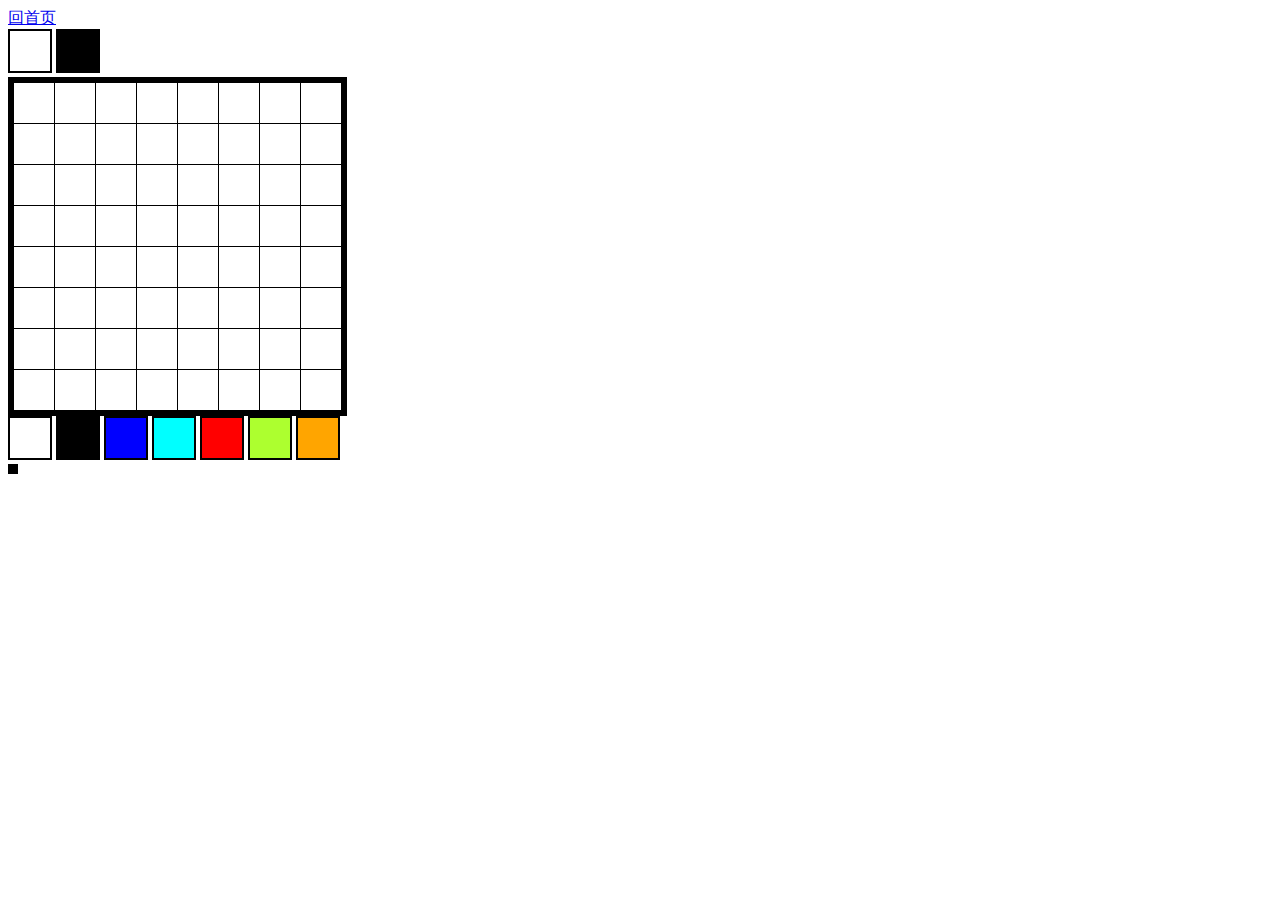
<file: Source/magazine/pix/index.html>
<!DOCTYPE html>
<html>
<head>
    <link rel="stylesheet" href="style.css">
    <script src="script.js"></script>
</head>
<body>
<a href="../index.html">回首页</a>
 <div id="palette">
     <div class="pen" style="background-color:white;"></div>
     <div class="pen" style="background-color:black;"></div> 
 </div>  
<div id="art">
    <div class="row">
        <div class="pixel" onclick="setPixelColour(this)"></div>
        <div class="pixel" onclick="setPixelColour(this)"></div>
        <div class="pixel" onclick="setPixelColour(this)"></div>
        <div class="pixel" onclick="setPixelColour(this)"></div>
        <div class="pixel" onclick="setPixelColour(this)"></div>
        <div class="pixel" onclick="setPixelColour(this)"></div>
        <div class="pixel" onclick="setPixelColour(this)"></div>
        <div class="pixel" onclick="setPixelColour(this)"></div>
    </div>
    <div class="row">
        <div class="pixel" onclick="setPixelColour(this)"></div>
        <div class="pixel" onclick="setPixelColour(this)"></div>
        <div class="pixel" onclick="setPixelColour(this)"></div>
        <div class="pixel" onclick="setPixelColour(this)"></div>
        <div class="pixel" onclick="setPixelColour(this)"></div>
        <div class="pixel" onclick="setPixelColour(this)"></div>
        <div class="pixel" onclick="setPixelColour(this)"></div>
        <div class="pixel" onclick="setPixelColour(this)"></div>
    </div>
    <div class="row">
        <div class="pixel" onclick="setPixelColour(this)"></div>
        <div class="pixel" onclick="setPixelColour(this)"></div>
        <div class="pixel" onclick="setPixelColour(this)"></div>
        <div class="pixel" onclick="setPixelColour(this)"></div>
        <div class="pixel" onclick="setPixelColour(this)"></div>
        <div class="pixel" onclick="setPixelColour(this)"></div>
        <div class="pixel" onclick="setPixelColour(this)"></div>
        <div class="pixel" onclick="setPixelColour(this)"></div>
    </div> 
    <div class="row">
        <div class="pixel" onclick="setPixelColour(this)"></div>
        <div class="pixel" onclick="setPixelColour(this)"></div>
        <div class="pixel" onclick="setPixelColour(this)"></div>
        <div class="pixel" onclick="setPixelColour(this)"></div>
        <div class="pixel" onclick="setPixelColour(this)"></div>
        <div class="pixel" onclick="setPixelColour(this)"></div>
        <div class="pixel" onclick="setPixelColour(this)"></div>
        <div class="pixel" onclick="setPixelColour(this)"></div>
    </div> 
    <div class="row">
        <div class="pixel" onclick="setPixelColour(this)"></div>
        <div class="pixel" onclick="setPixelColour(this)"></div>
        <div class="pixel" onclick="setPixelColour(this)"></div>
        <div class="pixel" onclick="setPixelColour(this)"></div>
        <div class="pixel" onclick="setPixelColour(this)"></div>
        <div class="pixel" onclick="setPixelColour(this)"></div>
        <div class="pixel" onclick="setPixelColour(this)"></div>
        <div class="pixel" onclick="setPixelColour(this)"></div>
    </div> 
    <div class="row">
        <div class="pixel" onclick="setPixelColour(this)"></div>
        <div class="pixel" onclick="setPixelColour(this)"></div>
        <div class="pixel" onclick="setPixelColour(this)"></div>
        <div class="pixel" onclick="setPixelColour(this)"></div>
        <div class="pixel" onclick="setPixelColour(this)"></div>
        <div class="pixel" onclick="setPixelColour(this)"></div>
        <div class="pixel" onclick="setPixelColour(this)"></div>
        <div class="pixel" onclick="setPixelColour(this)"></div>
    </div> 
    <div class="row">
        <div class="pixel" onclick="setPixelColour(this)"></div>
        <div class="pixel" onclick="setPixelColour(this)"></div>
        <div class="pixel" onclick="setPixelColour(this)"></div>
        <div class="pixel" onclick="setPixelColour(this)"></div>
        <div class="pixel" onclick="setPixelColour(this)"></div>
        <div class="pixel" onclick="setPixelColour(this)"></div>
        <div class="pixel" onclick="setPixelColour(this)"></div>
        <div class="pixel" onclick="setPixelColour(this)"></div>
    </div> 
    <div class="row">
        <div class="pixel" onclick="setPixelColour(this)"></div>
        <div class="pixel" onclick="setPixelColour(this)"></div>
        <div class="pixel" onclick="setPixelColour(this)"></div>
        <div class="pixel" onclick="setPixelColour(this)"></div>
        <div class="pixel" onclick="setPixelColour(this)"></div>
        <div class="pixel" onclick="setPixelColour(this)"></div>
        <div class="pixel" onclick="setPixelColour(this)"></div>
        <div class="pixel" onclick="setPixelColour(this)"></div>
    </div> 
</div>
<body>
    <div id="palette">
    <div class="pen" style="background-color:white;" onclick="setPenColour('white')"></div>
    <div class="pen" style="background-color:black;" onclick="setPenColour('black')"></div>
    <div class="pen" style="background-color:blue;" onclick="setPenColour('blue')"></div>
    <div class="pen" style="background-color:aqua;" onclick="setPenColour('aqua')"></div>
    <div class="pen" style="background-color:red;" onclick="setPenColour('red')"></div>
    <div class="pen" style="background-color:greenyellow;" onclick="setPenColour('greenyellow')"></div>
    <div class="pen" style="background-color:orange;" onclick="setPenColour('orange')"></div>
    </div>
   <div id="art">
</html>
</file>
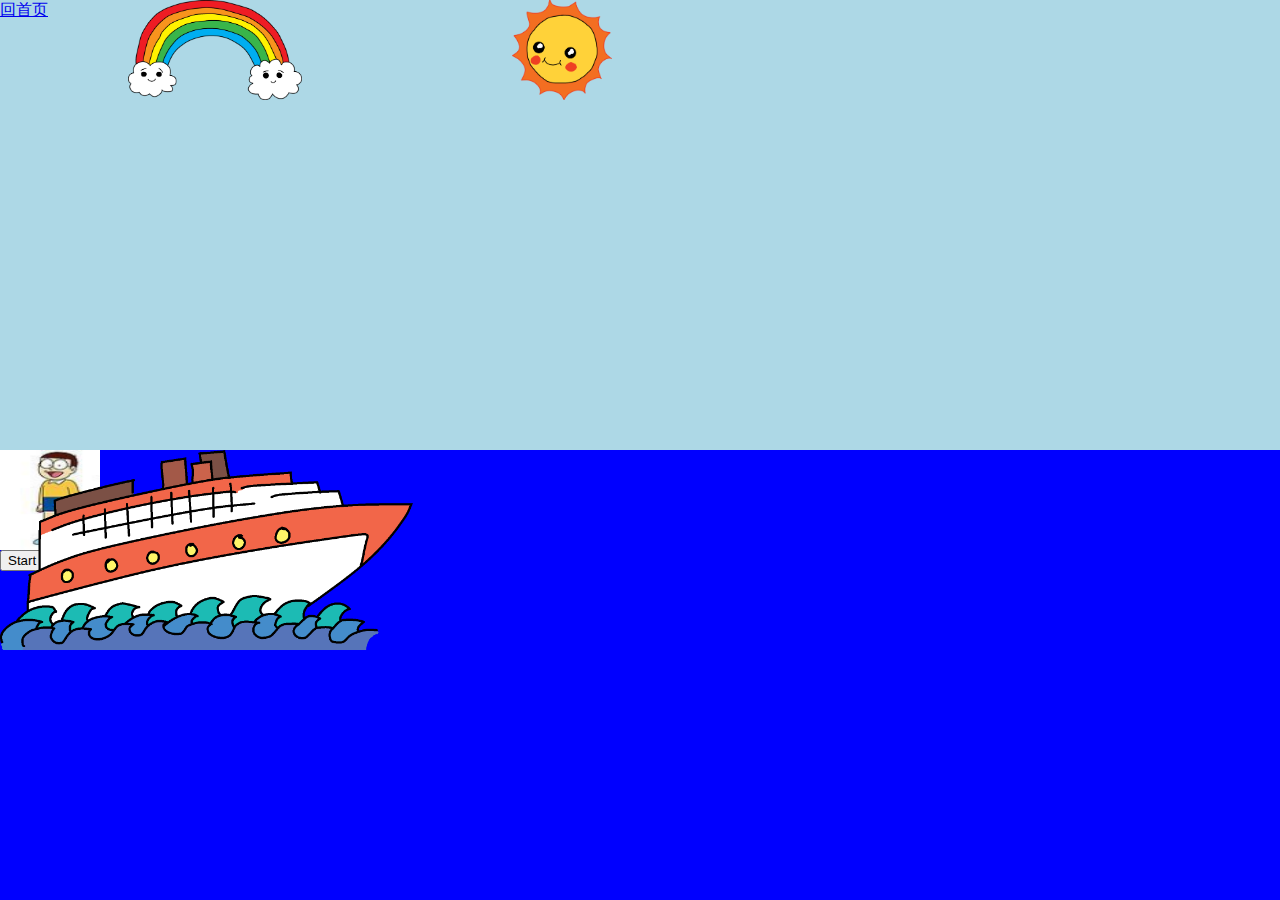
<file: Source/magazine/sunrise/index.html>
<html>
  
  <head>
    <link rel="stylesheet" href="style.css">
    <script src="prefixfree.js"></script>
    <script language="JavaScript">
      var TimeSet1 = 1000;
      var ImageSetA = 1;
      ANIMA = new Array();
      for(i = 1; i < 6; i++) {
        ANIMA[i] = new Image();
        ANIMA[i].src = "image" + i + ".gif"
      }
      function anime_2() {
        document.animation.src = ANIMA[ImageSetA].src;
        ImageSetA++;
        if (ImageSetA > 5) {
          ImageSetA = 1;
        }
        timerID = setTimeout("anime_2()", TimeSet1);
      }
      function stop() {
        clearTimeout(timerID);
      }
    </script>
  </head>
  
  <body>
  
    <div id="sky">
      <a href="../index.html">回首页</a>
      <img id="sun" src="sun.png">
      <img id="rainbow" src="rainbow.png">
    </div>
    
    <div id="sea">
      <img id="boat" src="boat.png">
      <img src="image1.gif" name="animation" alt="Animation" border=0 width="100" height="100">
      <form>
        <input type="button" value="Start" onClick="anime_2()">
        <input type="button" value="Stop" onclick="stop()">
      </form>
    </div>
    
  </body>
  
</html>
</file>
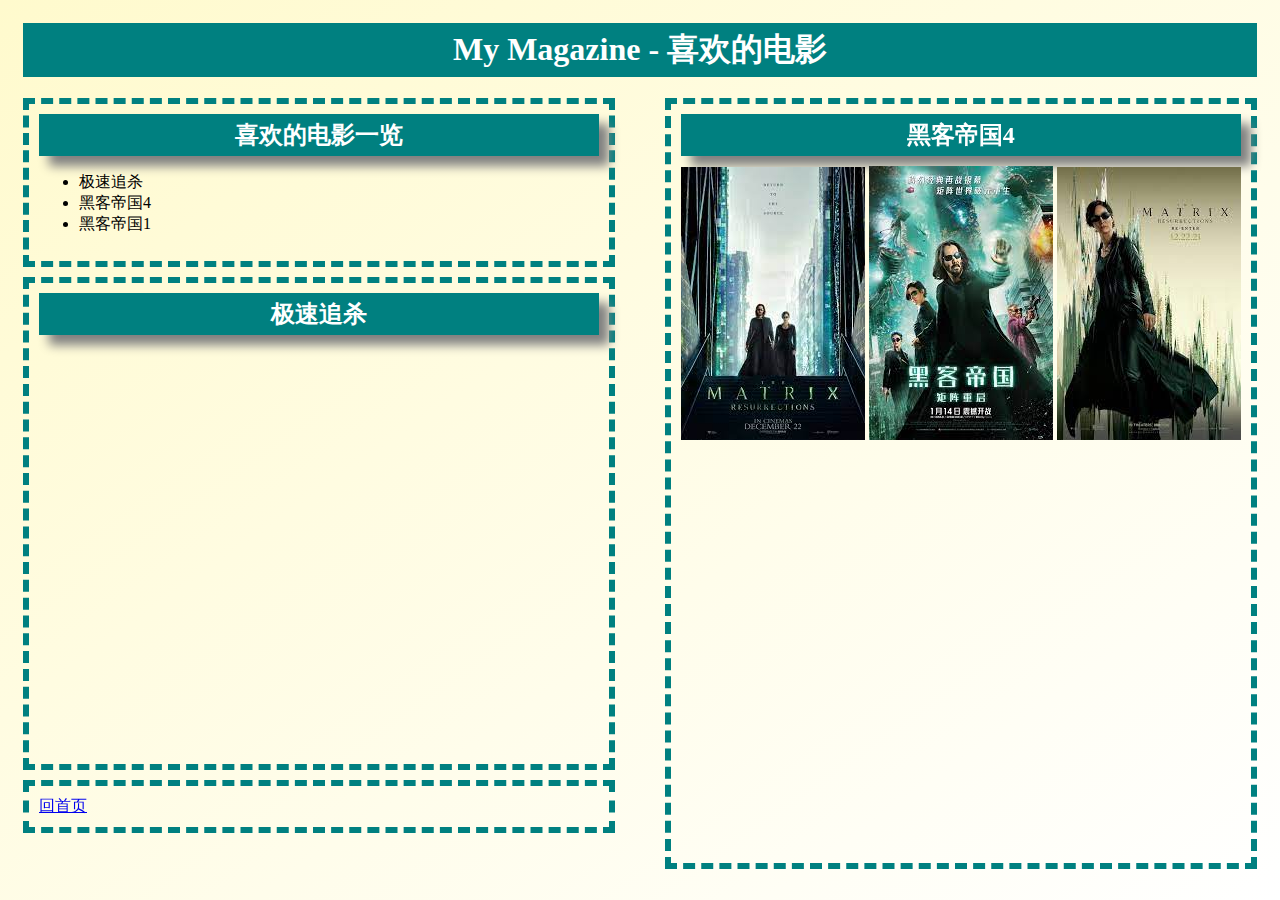
<file: Source/magazine/page2.html>
<html>
<head>
    <link rel="stylesheet" href="style.css">
</head>
<body>
    <h1>My Magazine - 喜欢的电影</h1>
  
    <div class="column1">

      <div class="item">
          <h2>喜欢的电影一览</h2>
              <ul>
                  <li>极速追杀</li>
                  <li>黑客帝国4</li>
                  <li>黑客帝国1</li>
              </ul>
      </div>
      <div class="item">
        <h2>极速追杀</h2>
        <iframe width="560" height="409" src="https://www.youtube.com/embed/Mg534Njofyk" title="YouTube video player" frameborder="0" allow="accelerometer; autoplay; clipboard-write; encrypted-media; gyroscope; picture-in-picture" allowfullscreen></iframe>
      </div>
      <div class="item">
        <a href="index.html">回首页</a>
      </div>
    </div>
    <div class="column2">
      <div class="item">
          <h2>黑客帝国4</h2>
          <img class="photo1" src="黑客帝国4.jpg">
          <img class="photo1" src="黑客帝国4_1.jpg">
          <img class="photo1" src="黑客帝国4_2.jpg">
          <iframe width="560" height="409" src="https://www.youtube.com/embed/waYYWauqZbA" title="YouTube video player" frameborder="0" allow="accelerometer; autoplay; clipboard-write; encrypted-media; gyroscope; picture-in-picture" allowfullscreen></iframe>
      </div>
  </div>
</body>
</html>
</file>
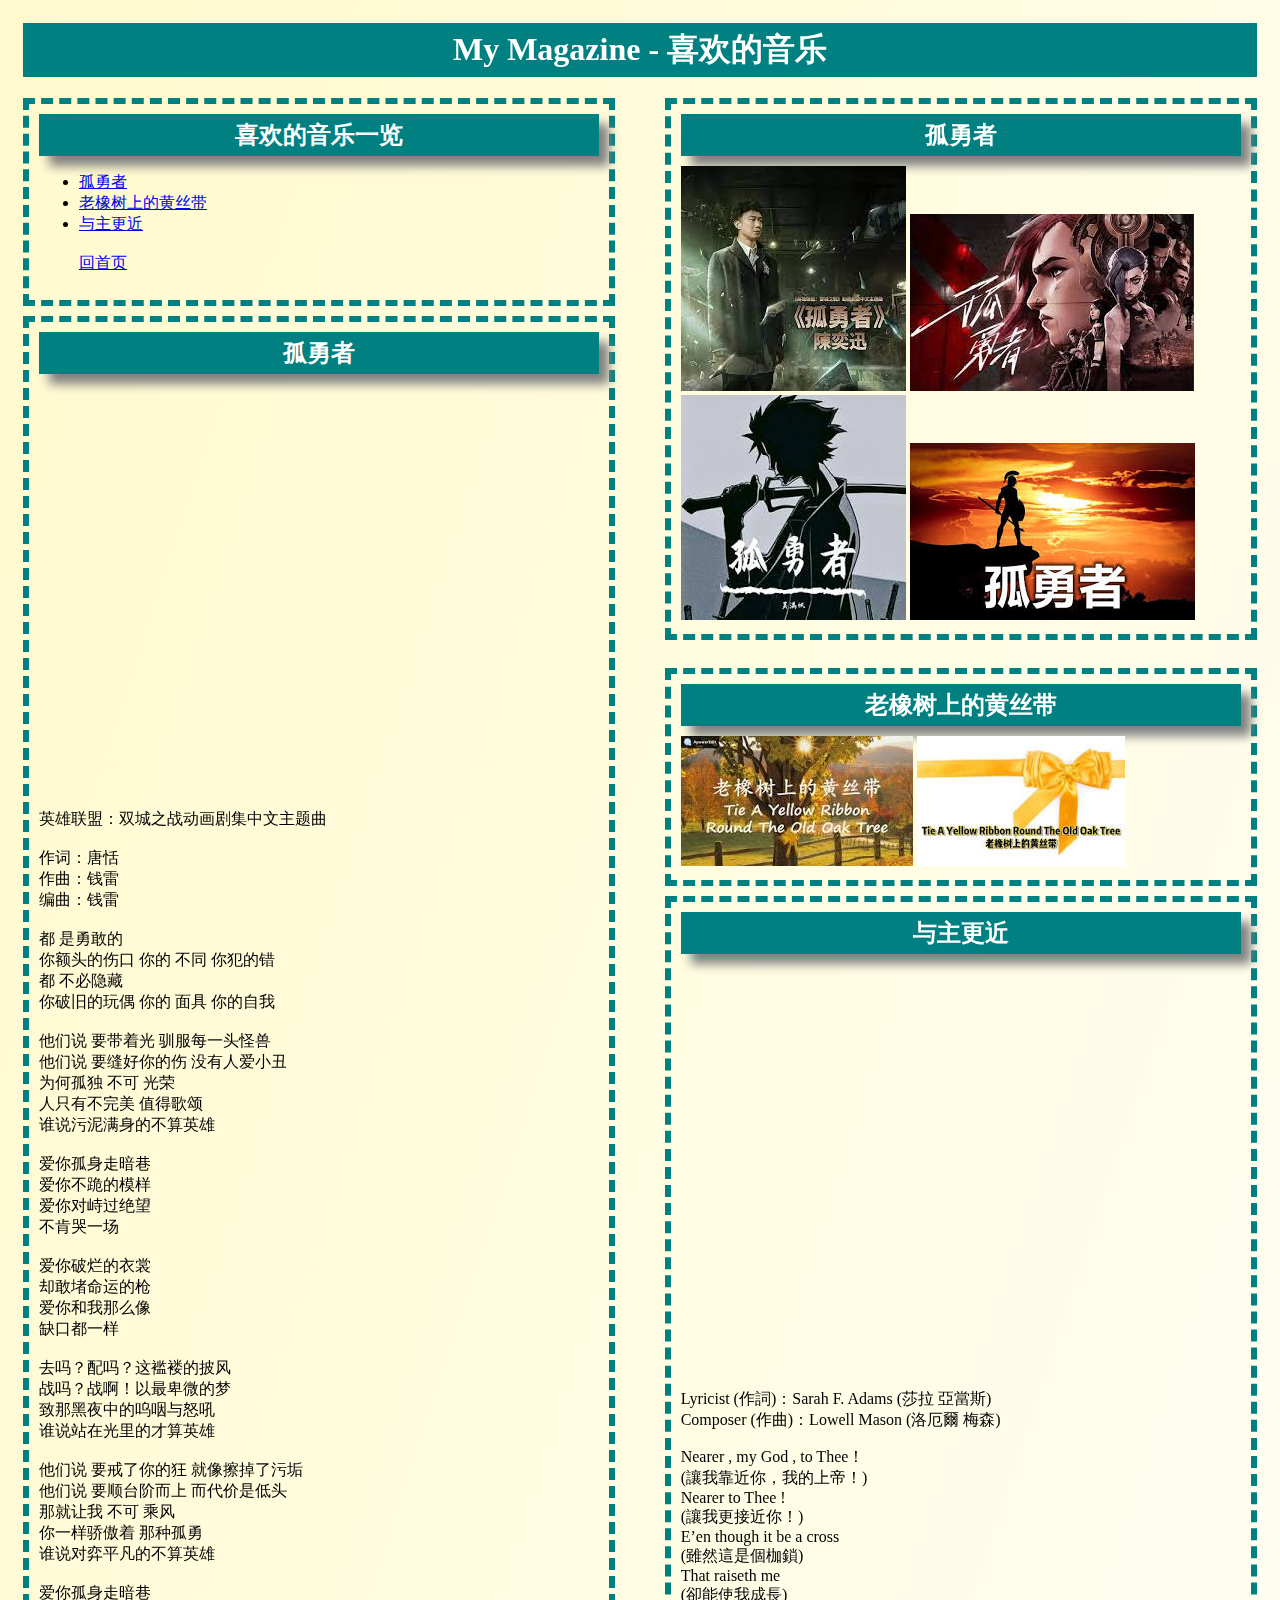
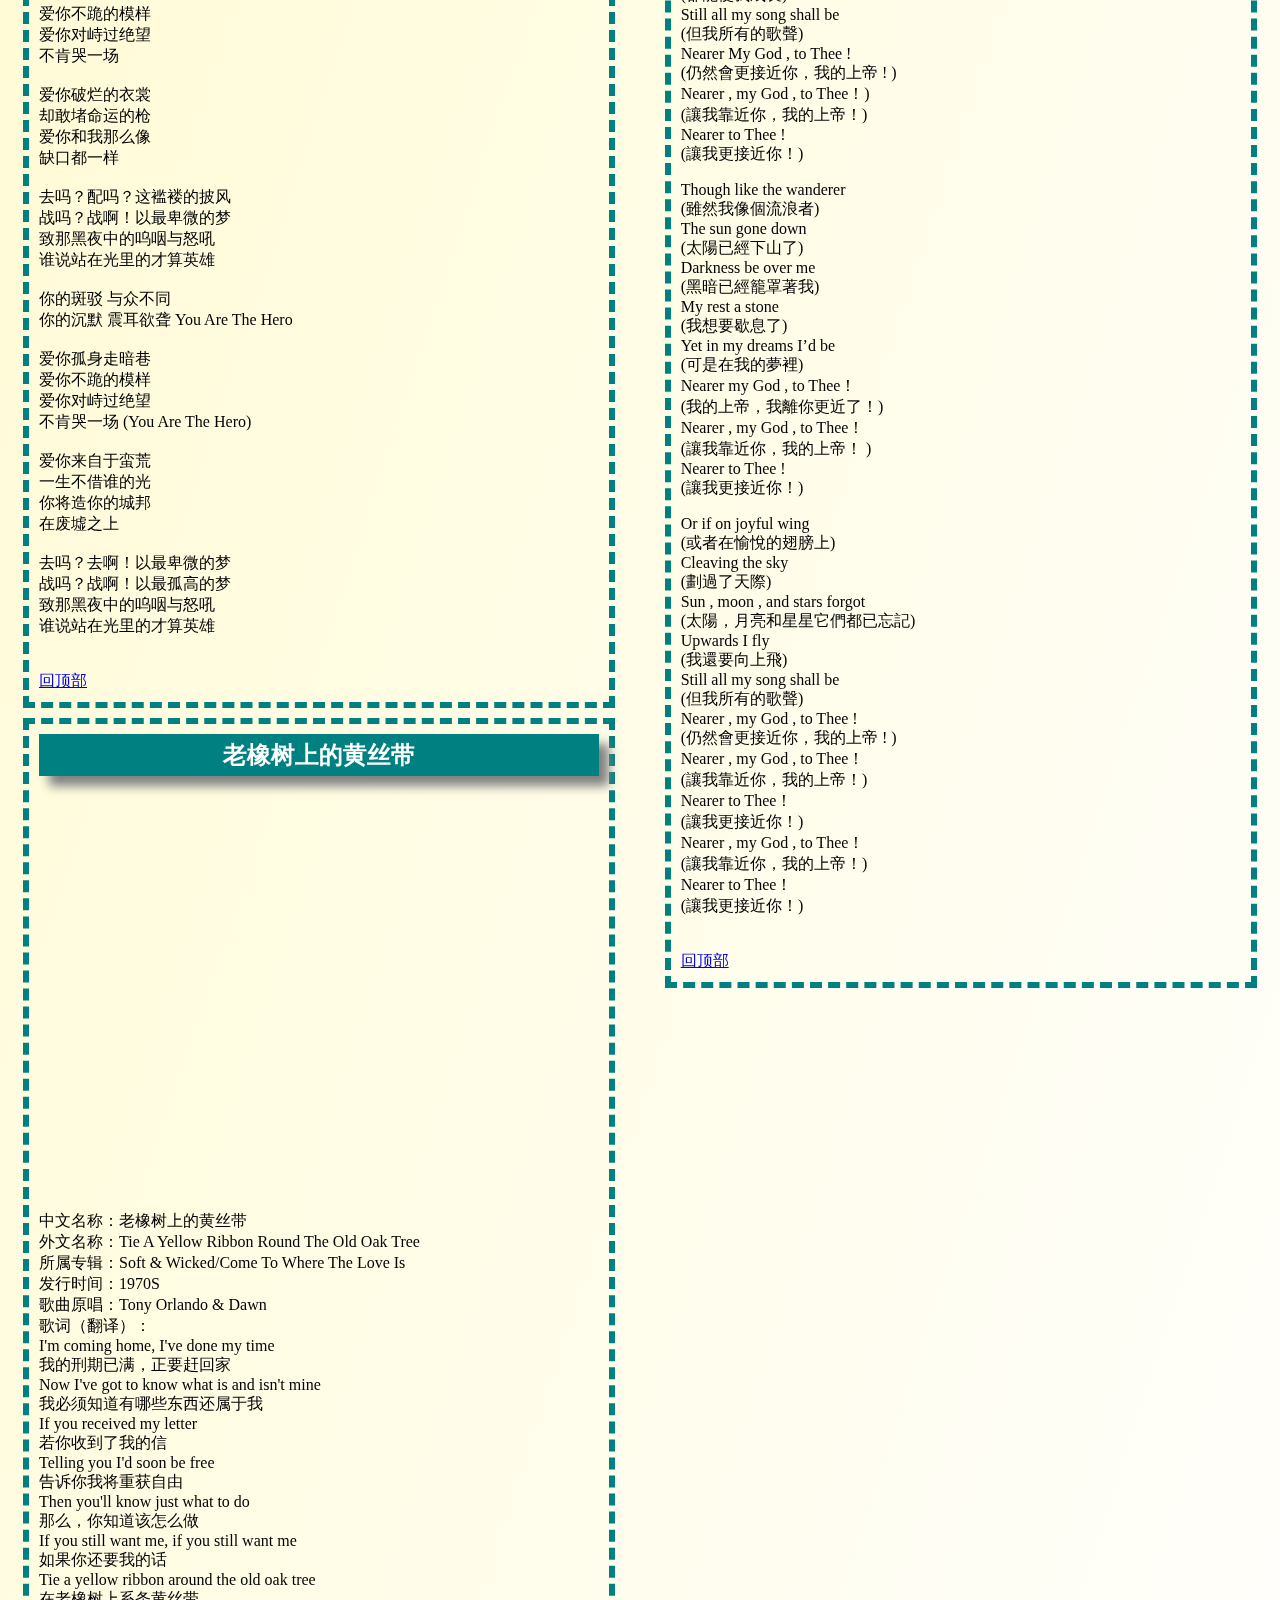
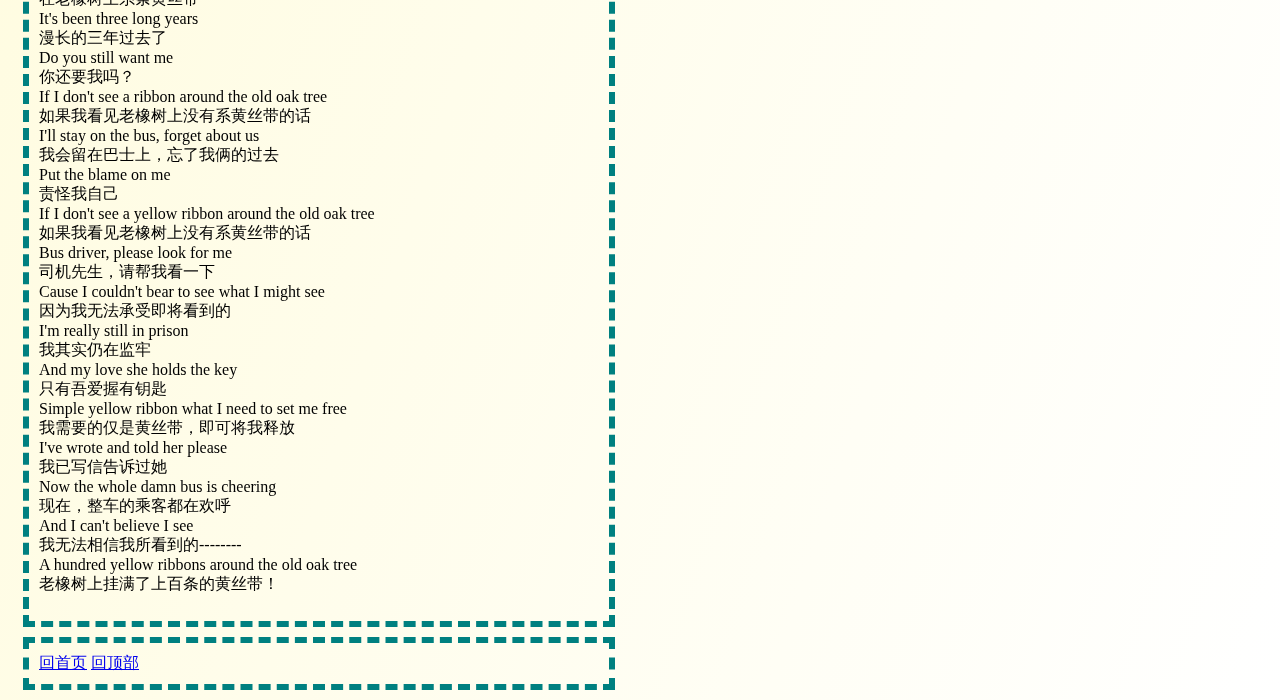
<file: Source/magazine/page3.html>
<html>
<head>
    <link rel="stylesheet" href="style.css">
</head>
<body>
    <h1>My Magazine - 喜欢的音乐</h1>
  
    <div class="column1">

      <div class="item">
          <h2><a name="title">喜欢的音乐一览</a></h2>
              <ul>
                  <li><a href="#song1">孤勇者</a></li>
                  <li><a href="#song2">老橡树上的黄丝带</a></li>
                  <li><a href="#song3">与主更近</a></li>
                  <br>
                  <a href="index.html">回首页</a> 
              </ul>
      </div>
      <div class="item">
        <h2><a name="song1">孤勇者</a></h2>
          <iframe width="560" height="409" src="https://www.youtube.com/embed/Hlp8XD0R5qo" title="YouTube video player" frameborder="0" allow="accelerometer; autoplay; clipboard-write; encrypted-media; gyroscope; picture-in-picture" allowfullscreen></iframe>
          <p>英雄联盟：双城之战动画剧集中文主题曲<br><br>作词：唐恬<br>作曲：钱雷<br>编曲：钱雷<br><br>都 是勇敢的<br>你额头的伤口 你的 不同 你犯的错<br>都 不必隐藏<br>你破旧的玩偶 你的 面具 你的自我<br><br>他们说 要带着光 驯服每一头怪兽<br>他们说 要缝好你的伤 没有人爱小丑<br>为何孤独 不可 光荣<br>人只有不完美 值得歌颂<br>谁说污泥满身的不算英雄<br><br>爱你孤身走暗巷<br>爱你不跪的模样<br>爱你对峙过绝望<br>不肯哭一场<br><br>爱你破烂的衣裳<br>却敢堵命运的枪<br>爱你和我那么像<br>缺口都一样<br><br>去吗？配吗？这褴褛的披风<br>战吗？战啊！以最卑微的梦<br>致那黑夜中的呜咽与怒吼<br>谁说站在光里的才算英雄<br><br>他们说 要戒了你的狂 就像擦掉了污垢<br>他们说 要顺台阶而上 而代价是低头<br>那就让我 不可 乘风<br>你一样骄傲着 那种孤勇<br>谁说对弈平凡的不算英雄<br><br>爱你孤身走暗巷<br>爱你不跪的模样<br>爱你对峙过绝望<br>不肯哭一场<br><br>爱你破烂的衣裳<br>却敢堵命运的枪<br>爱你和我那么像<br>缺口都一样<br><br>去吗？配吗？这褴褛的披风<br>战吗？战啊！以最卑微的梦<br>致那黑夜中的呜咽与怒吼<br>谁说站在光里的才算英雄<br><br>你的斑驳 与众不同<br>你的沉默 震耳欲聋 You Are The Hero<br><br>爱你孤身走暗巷<br>爱你不跪的模样<br>爱你对峙过绝望<br>不肯哭一场 (You Are The Hero)<br><br>爱你来自于蛮荒<br>一生不借谁的光<br>你将造你的城邦<br>在废墟之上<br><br>去吗？去啊！以最卑微的梦<br>战吗？战啊！以最孤高的梦<br>致那黑夜中的呜咽与怒吼<br>谁说站在光里的才算英雄</p>
          <br>
          <a href="#title">回顶部</a>
        </div>
      <div class="item">
        <h2><a name="song2">老橡树上的黄丝带</a></h2>
        <iframe width="560" height="409" src="https://www.youtube.com/embed/vioRu8IaZNk" title="YouTube video player" frameborder="0" allow="accelerometer; autoplay; clipboard-write; encrypted-media; gyroscope; picture-in-picture" allowfullscreen></iframe>
          <p>中文名称：老橡树上的黄丝带<br />外文名称：Tie A Yellow Ribbon Round The Old Oak Tree<br />所属专辑：Soft & Wicked/Come To Where The Love Is<br />发行时间：1970S<br />歌曲原唱：Tony Orlando & Dawn<br />歌词（翻译）：<br />I&#39;m coming home, I&#39;ve done my time<br />我的刑期已满，正要赶回家<br />Now I&#39;ve got to know what is and isn&#39;t mine<br />我必须知道有哪些东西还属于我<br />If you received my letter<br />若你收到了我的信<br />Telling you I&#39;d soon be free<br />告诉你我将重获自由<br />Then you&#39;ll know just what to do<br />那么，你知道该怎么做<br />If you still want me, if you still want me<br />如果你还要我的话<br />Tie a yellow ribbon around the old oak tree<br />在老橡树上系条黄丝带<br />It&#39;s been three long years<br />漫长的三年过去了<br />Do you still want me<br />你还要我吗？<br />If I don&#39;t see a ribbon around the old oak tree<br />如果我看见老橡树上没有系黄丝带的话<br />I&#39;ll stay on the bus, forget about us<br />我会留在巴士上，忘了我俩的过去<br />Put the blame on me<br />责怪我自己<br />If I don&#39;t see a yellow ribbon around the old oak tree<br />如果我看见老橡树上没有系黄丝带的话<br />Bus driver, please look for me<br />司机先生，请帮我看一下<br />Cause I couldn&#39;t bear to see what I might see<br />因为我无法承受即将看到的<br />I&#39;m really still in prison<br />我其实仍在监牢<br />And my love she holds the key<br />只有吾爱握有钥匙<br />Simple yellow ribbon what I need to set me free<br />我需要的仅是黄丝带，即可将我释放<br />I&#39;ve wrote and told her please<br />我已写信告诉过她<br />Now the whole damn bus is cheering<br />现在，整车的乘客都在欢呼<br />And I can&#39;t believe I see<br />我无法相信我所看到的--------<br />A hundred yellow ribbons around the old oak tree<br />老橡树上挂满了上百条的黄丝带！</p>
      </div>
      <div class="item">
        <a href="index.html">回首页</a> <a href="#title">回顶部</a>
      </div>
    </div>
    <div class="column2">
      <div class="item">
          <h2>孤勇者</h2>
          <img class="photo1" src="孤勇者1.jpg">
          <img class="photo1" src="孤勇者2.jpg">
          <img class="photo1" src="孤勇者3.jpg">
          <img class="photo1" src="孤勇者4.jpg">
      </div>
      <br>
      <div class="item">
        <h2>老橡树上的黄丝带</h2>
        <img class="photo1" src="老橡树上的黄丝带1.jpg">
        <img class="photo1" src="老橡树上的黄丝带2.jpg">
    </div>
    <div class="item">
      <h2><a name="song3">与主更近</a></h2>
      <iframe width="560" height="409" src="https://www.youtube.com/embed/wf0ZJkjPDUI" title="YouTube video player" frameborder="0" allow="accelerometer; autoplay; clipboard-write; encrypted-media; gyroscope; picture-in-picture" allowfullscreen></iframe>
      <p>Lyricist (作詞)：Sarah F. Adams (莎拉 亞當斯)<br>Composer (作曲)：Lowell Mason (洛厄爾 梅森)</p>
      <p>Nearer , my God , to Thee！<br>(讓我靠近你，我的上帝！)<br>Nearer to Thee !<br>(讓我更接近你！)<br>E&#8217;en though it be a cross<br>(雖然這是個枷鎖)<br>That raiseth me<br>(卻能使我成長)<br>Still all my song shall be<br>(但我所有的歌聲)<br>Nearer My God , to Thee !<br>(仍然會更接近你，我的上帝 ! )<br>Nearer , my God , to Thee！)<br>(讓我靠近你，我的上帝！)<br>Nearer to Thee !<br>(讓我更接近你！)</p>
      <p>Though like the wanderer<br>(雖然我像個流浪者)<br>The sun gone down<br>(太陽已經下山了)<br>Darkness be over me<br>(黑暗已經籠罩著我)<br>My rest a stone<br>(我想要歇息了)<br>Yet in my dreams I&#8217;d be<br>(可是在我的夢裡)<br>Nearer my God , to Thee！<br>(我的上帝，我離你更近了！)<br>Nearer , my God , to Thee！<br>(讓我靠近你，我的上帝！ )<br>Nearer to Thee !<br>(讓我更接近你！)</p>
      <p>Or if on joyful wing<br>(或者在愉悅的翅膀上)<br>Cleaving the sky<br>(劃過了天際)<br>Sun , moon , and stars forgot<br>(太陽，月亮和星星它們都已忘記)<br>Upwards I fly<br>(我還要向上飛)<br>Still all my song shall be<br>(但我所有的歌聲)<br>Nearer , my God , to Thee !<br>(仍然會更接近你，我的上帝 ! )<br>Nearer , my God , to Thee！<br>(讓我靠近你，我的上帝！)<br>Nearer to Thee！<br>(讓我更接近你！)<br>Nearer , my God , to Thee！<br>(讓我靠近你，我的上帝！)<br>Nearer to Thee！<br>(讓我更接近你！)</p>
      <br>
      <a href="#title">回顶部</a>
    </div>
</body>
</html>
</file>
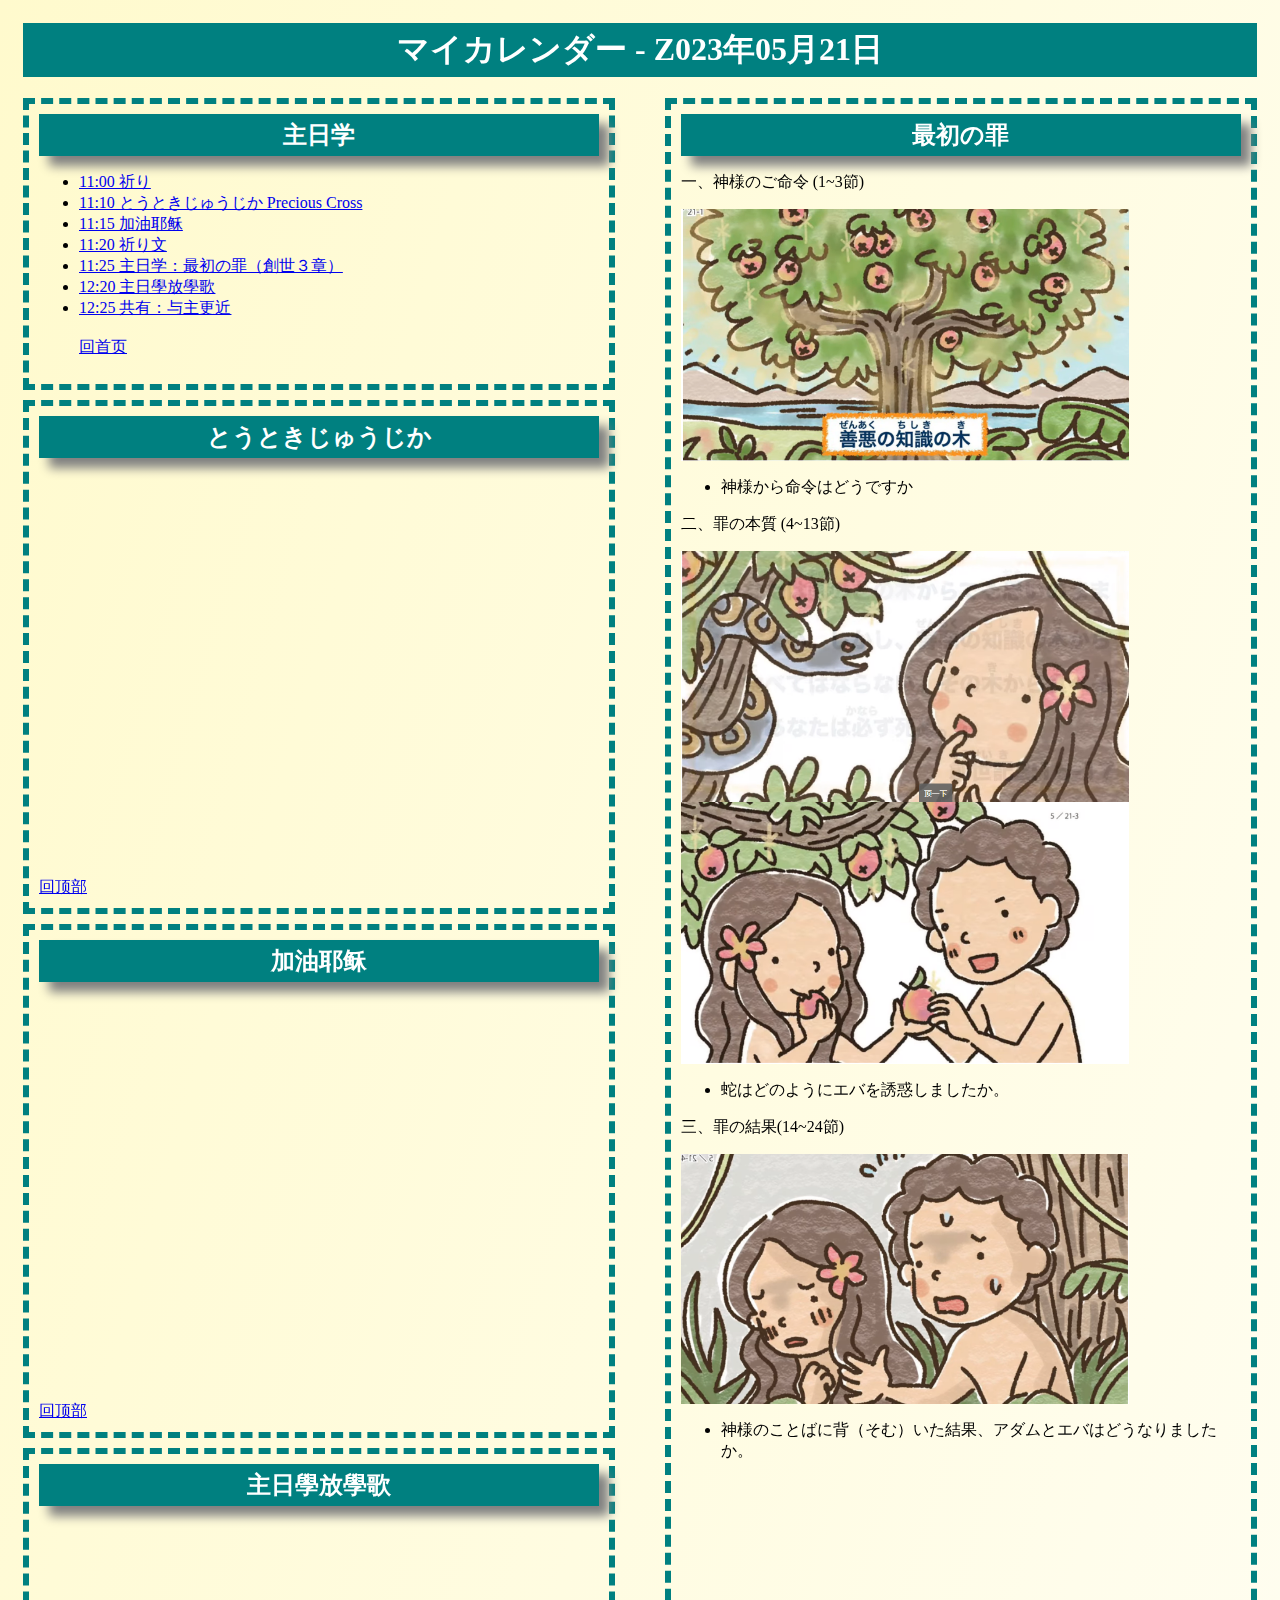
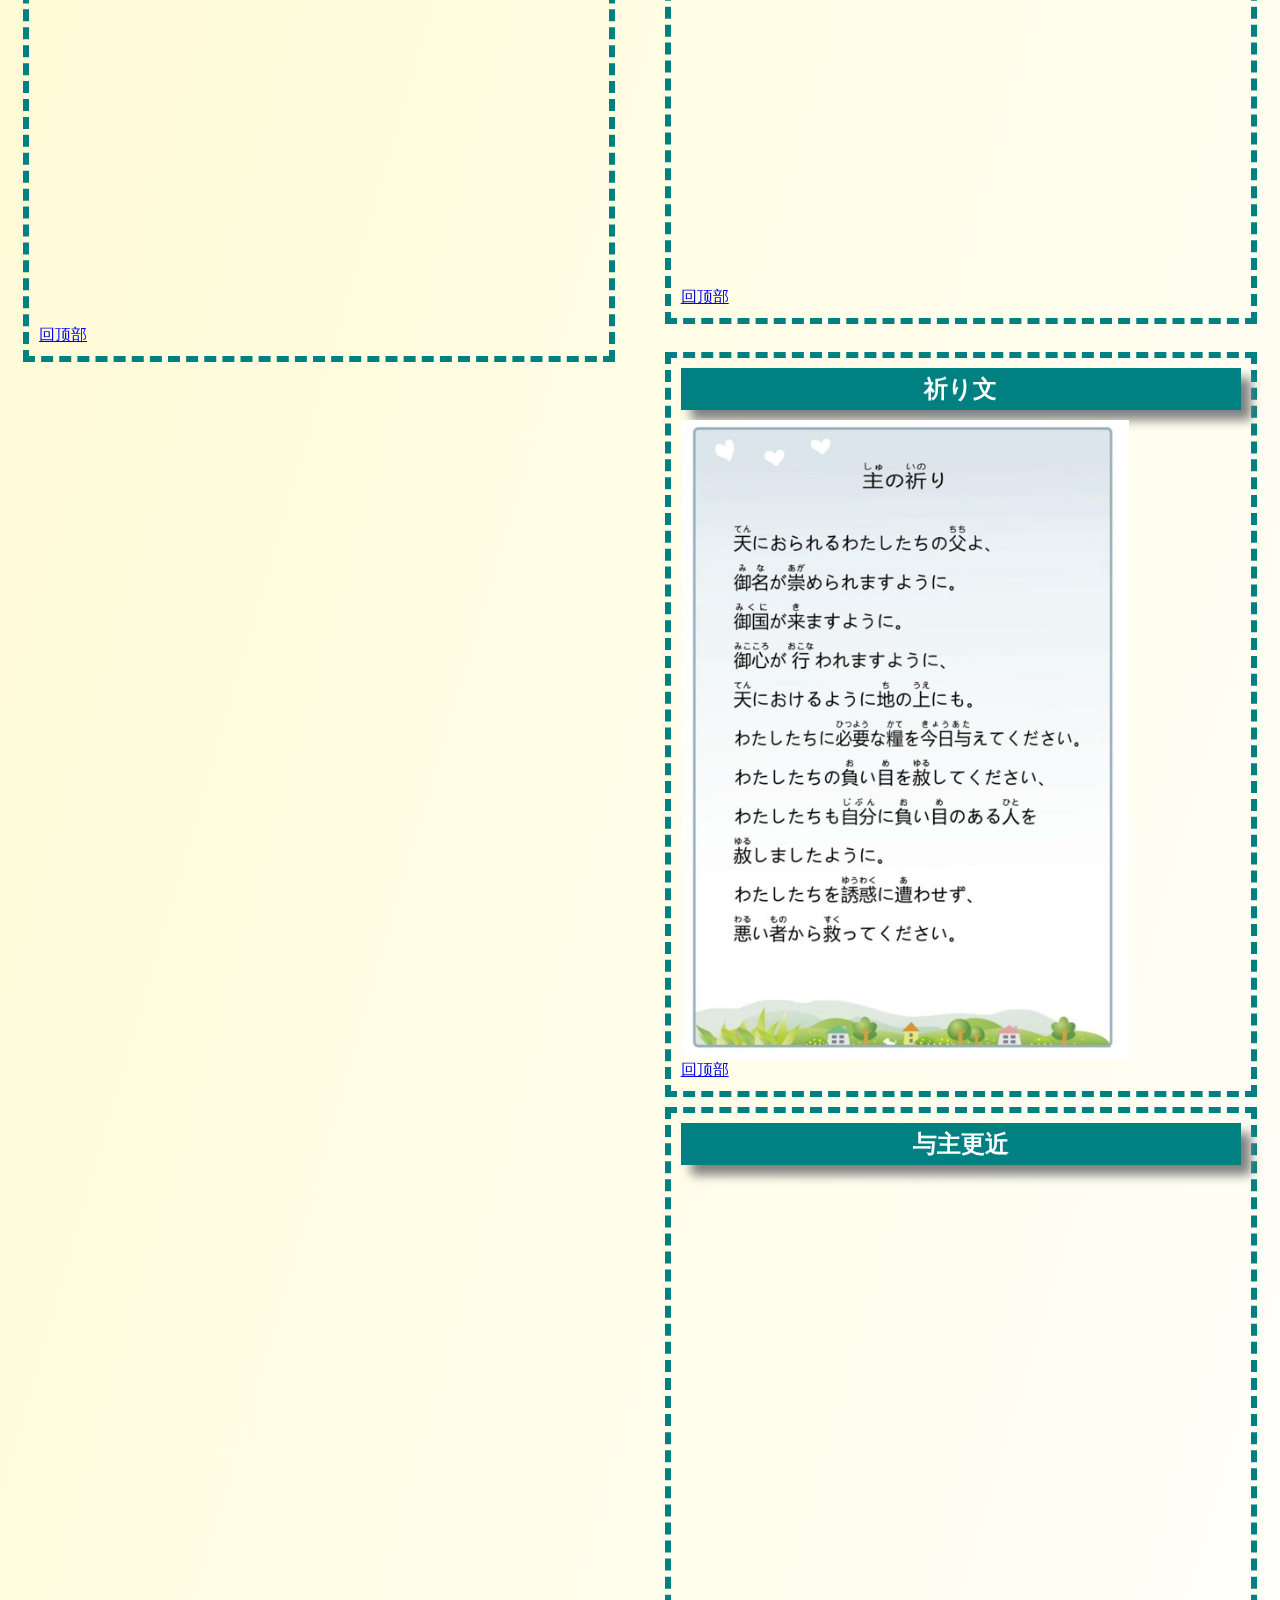
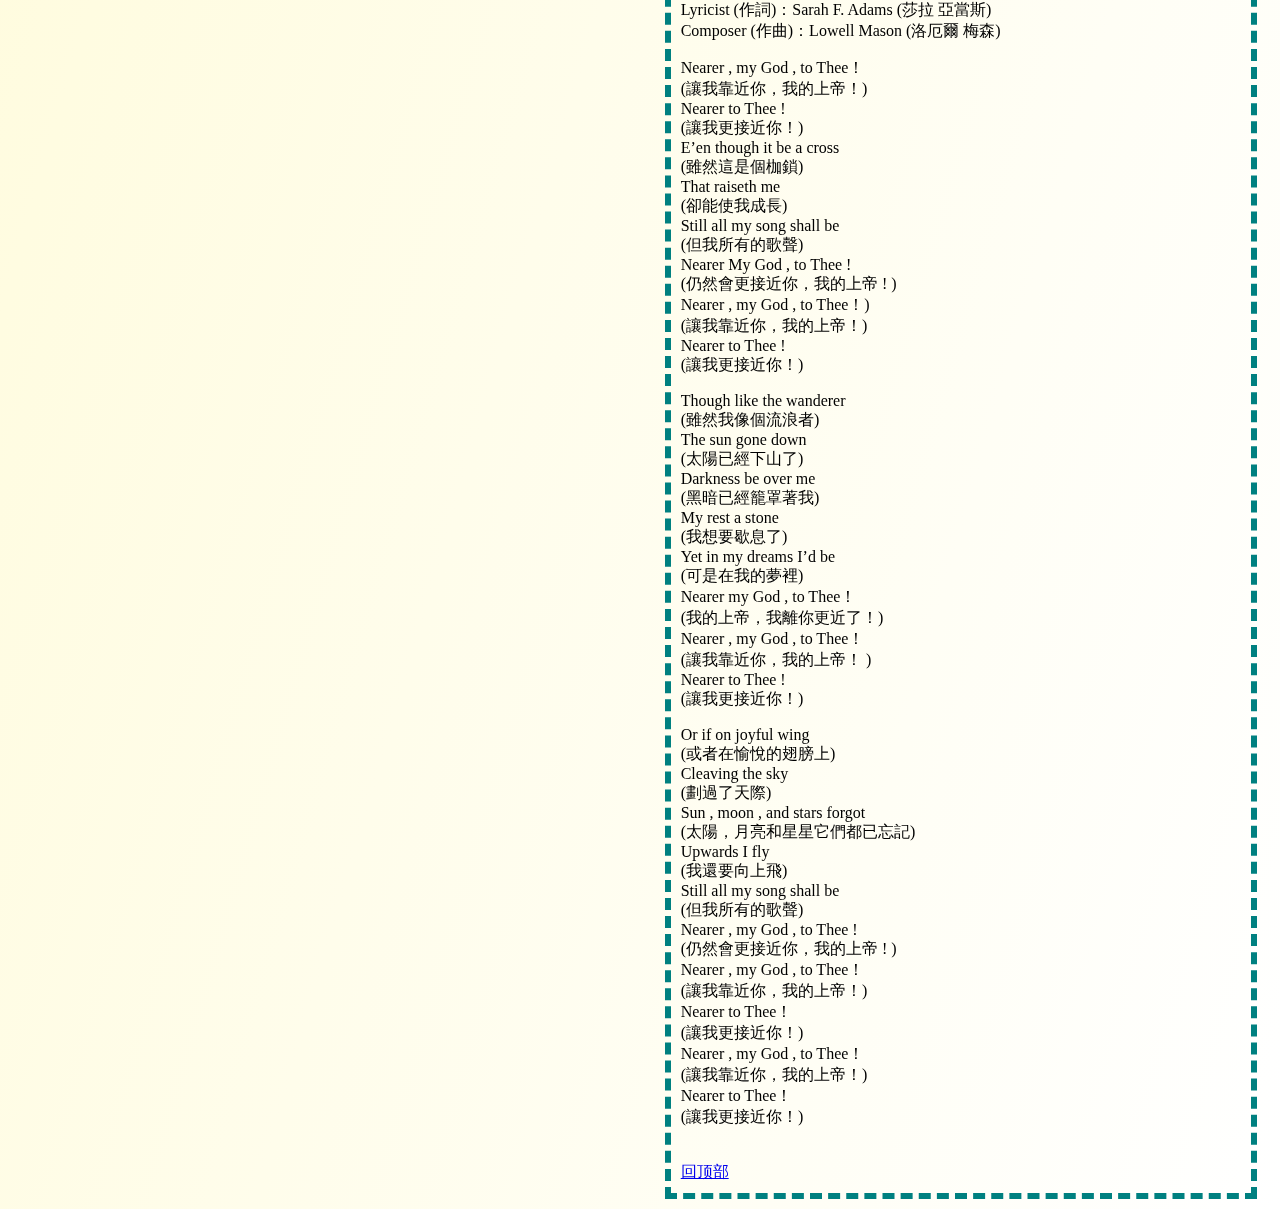
<file: Source/mycalendar/page4.html>
<html>
<head>
    <link rel="stylesheet" href="style.css">
</head>
<body>
    <h1>マイカレンダー - Z023年05月21日</h1>
  
    <div class="column1">

      <div class="item">
          <h2><a name="title">主日学</a></h2>
              <ul>
                  <li><a href="#">11:00 祈り</a></li>
                  <li><a href="#song1">11:10 とうときじゅうじか Precious Cross</a></li>
                  <li><a href="#song2">11:15 加油耶稣</a></li>
                  <li><a href="#pray">11:20 祈り文</a></li>
                  <li><a href="#sundayclass">11:25 主日学：最初の罪（創世３章）</a></li>
                  <li><a href="#song3">12:20 主日學放學歌</a></li>
                  <li><a href="#song4">12:25 共有：与主更近</a></li>
                  <br>
                  <a href="index.html">回首页</a> 
              </ul>
      </div>
      <div class="item">
        <h2><a name="song1">とうときじゅうじか</a></h2>
        <iframe width="560" height="409" src="https://www.youtube.com/embed/r8woIfGjFG8" title="【とうときじゅうじか Precious Cross 】さんびの泉・SOPキッズワーシップ (2)" frameborder="0" allow="accelerometer; autoplay; clipboard-write; encrypted-media; gyroscope; picture-in-picture; web-share" allowfullscreen></iframe>
          <br>
          <a href="#title">回顶部</a>
        </div>
      <div class="item">
        <h2><a name="song2">加油耶稣</a></h2>
        <iframe width="560" height="409" src="https://www.youtube.com/embed/gNa1dBdjwn8" title="加油耶稣" frameborder="0" allow="accelerometer; autoplay; clipboard-write; encrypted-media; gyroscope; picture-in-picture; web-share" allowfullscreen></iframe>
        <br>
        <a href="#title">回顶部</a>
      </div>
      <div class="item">
        <h2><a name="song3">主日學放學歌</a></h2>
        <iframe width="560" height="409" src="https://www.youtube.com/embed/gN6fDv9cCNw" title="聖詠：主日學放學歌" frameborder="0" allow="accelerometer; autoplay; clipboard-write; encrypted-media; gyroscope; picture-in-picture; web-share" allowfullscreen></iframe>       <br>
        <a href="#title">回顶部</a>
      </div>
    </div>
    <div class="column2">
      <div class="item">
          <h2><a name="sundayclass">最初の罪</a></h2>
          <p>一、神様のご命令 (1~3節)</p>
          <img class="photo1" src="sin1.png">
          <ul>
            <li>神様から命令はどうですか</li>
          </ul>
          <p>二、罪の本質 (4~13節)</p>
          <img class="photo1" src="sin2.png">
          <img class="photo1" src="sin3.png">
          <ul>
            <li>蛇はどのようにエバを誘惑しましたか。</li>
          </ul>
          <p>三、罪の結果(14~24節)</p>
          <img class="photo1" src="sin4.png">
          <ul>
            <li>神様のことばに背（そむ）いた結果、アダムとエバはどうなりましたか。</li>
          </ul>
          <iframe width="560" height="409" src="https://www.youtube.com/embed/6OjZDgxWtfs" title="最初の罪" frameborder="0" allow="accelerometer; autoplay; clipboard-write; encrypted-media; gyroscope; picture-in-picture; web-share" allowfullscreen></iframe>
          <br>
          <a href="#title">回顶部</a>
      </div>
      <br>
      <div class="item">
        <h2><a name="pray">祈り文</a></h2>
        <img class="photo1" src="f_19833548_1.jpg">
        <br>
        <a href="#title">回顶部</a>
    </div>
    <div class="item">
      <h2><a name="song4">与主更近</a></h2>
      <iframe width="560" height="409" src="https://www.youtube.com/embed/wf0ZJkjPDUI" title="YouTube video player" frameborder="0" allow="accelerometer; autoplay; clipboard-write; encrypted-media; gyroscope; picture-in-picture" allowfullscreen></iframe>
      <p>Lyricist (作詞)：Sarah F. Adams (莎拉 亞當斯)<br>Composer (作曲)：Lowell Mason (洛厄爾 梅森)</p>
      <p>Nearer , my God , to Thee！<br>(讓我靠近你，我的上帝！)<br>Nearer to Thee !<br>(讓我更接近你！)<br>E&#8217;en though it be a cross<br>(雖然這是個枷鎖)<br>That raiseth me<br>(卻能使我成長)<br>Still all my song shall be<br>(但我所有的歌聲)<br>Nearer My God , to Thee !<br>(仍然會更接近你，我的上帝 ! )<br>Nearer , my God , to Thee！)<br>(讓我靠近你，我的上帝！)<br>Nearer to Thee !<br>(讓我更接近你！)</p>
      <p>Though like the wanderer<br>(雖然我像個流浪者)<br>The sun gone down<br>(太陽已經下山了)<br>Darkness be over me<br>(黑暗已經籠罩著我)<br>My rest a stone<br>(我想要歇息了)<br>Yet in my dreams I&#8217;d be<br>(可是在我的夢裡)<br>Nearer my God , to Thee！<br>(我的上帝，我離你更近了！)<br>Nearer , my God , to Thee！<br>(讓我靠近你，我的上帝！ )<br>Nearer to Thee !<br>(讓我更接近你！)</p>
      <p>Or if on joyful wing<br>(或者在愉悅的翅膀上)<br>Cleaving the sky<br>(劃過了天際)<br>Sun , moon , and stars forgot<br>(太陽，月亮和星星它們都已忘記)<br>Upwards I fly<br>(我還要向上飛)<br>Still all my song shall be<br>(但我所有的歌聲)<br>Nearer , my God , to Thee !<br>(仍然會更接近你，我的上帝 ! )<br>Nearer , my God , to Thee！<br>(讓我靠近你，我的上帝！)<br>Nearer to Thee！<br>(讓我更接近你！)<br>Nearer , my God , to Thee！<br>(讓我靠近你，我的上帝！)<br>Nearer to Thee！<br>(讓我更接近你！)</p>
      <br>
      <a href="#title">回顶部</a>
    </div>
</body>
</html>
</file>
<file: Source/magazine/pix/style.css>
#art {
    display: table;
    border-spacing: 1px;
    background-color: black;
    border: 5px solid black;
}
.row {
    display: table-row;
}
.pixel {
    display: table-cell;
    background-color: white;
    width: 40px;
    height: 40px;
}
.pen {
    display: inline-block;
    width:40px;
    height: 40px;
    border:2px solid black;
}
.pen {
    display: inline-block;
    width: 40px;
    height: 40px;
    border: 2px solid black;
    
}
</file>
<file: Source/magazine/sunrise/style.css>
body {
  margin: 0;
}

html {
  overflow: hidden;
}

#sun {
  height: 100px;
  position: absolute;
  top: 0;
  left: 40%;
  animation: sunrise 5s infinite;
}

#rainbow {
  height: 100px;
  position: absolute;
  top: 0;
  left: 10%;
  animation: fade 5s infinite;
}

#boat {
  height: 200px;
  position: absolute;
  top: 0;
  left: 0;
  animation: left-right 10s infinite;
}

#sky {  
  position: absolute;
  width: 100%;
  height: 50%;
  background: lightblue;
  animation: sky 5s infinite;
}

#sea {
  position: absolute;
  width: 100%;
  height: 50%;
  bottom: 0;
  background: blue;
}

@keyframes sunrise {
  0%   {top:90%; left:0%;}
  33%  {top:0%; left:40%;}
  66%  {top:0%; left:40%;}
  100% {top:90%; left:80%;}
}

@keyframes sky {
  0% {background: black}
  33% {background: lightblue}
  66%  {background: lightblue}
  100% {background: black}
}

@keyframes fade {
  0%   {opacity: 0;}
  50%  {opacity: 100;}
  66%  {opacity: 0;}
  100% {opacity: 0;}
}

@keyframes left-right {
  0%    {left: -50%;}
  100%  {left: 200%;}
}
</file>
<file: Source/magazine/style.css>
h1 {
    text-align: center;
    color: white;
    background-color: teal;
    padding: 5px;
}
h2 {
    color: white;
    background-color: teal;
    padding: 5px;
    margin: 0px 0px 10px 0px;
    box-shadow: 10px 10px 10px gray;
    text-align: center;
}
body {
    background: linear-gradient(to bottom right,lemonchiffon,white);
    padding: 15px;
    font-family: Verdana;
}

img {
    max-width: 80%;
}

.column1 {
    width: 48%;
    float: left;
}

.column2 {
    width: 48%;
    float: right;
}

.photo {
    box-shadow: 10px 10px 10px gray;
    transform: rotate(10deg);
}
.item {
    padding: 10px;
    margin-bottom: 10px;
    border: 6px dashed teal;
}

#robots {
    font-size: 30px;
    color: white;
    background: linear-gradient(green, yellow, orange, red, purple, black);
    padding: 30px;
    border-radius: 5px;
    text-align: center;
}
</file>
<file: Source/mycalendar/style.css>
h1 {
    text-align: center;
    color: white;
    background-color: teal;
    padding: 5px;
}
h2 {
    color: white;
    background-color: teal;
    padding: 5px;
    margin: 0px 0px 10px 0px;
    box-shadow: 10px 10px 10px gray;
    text-align: center;
}
body {
    background: linear-gradient(to bottom right,lemonchiffon,white);
    padding: 15px;
    font-family: Verdana;
}

img {
    max-width: 80%;
}

.column1 {
    width: 48%;
    float: left;
}

.column2 {
    width: 48%;
    float: right;
}

.photo {
    box-shadow: 10px 10px 10px gray;
    transform: rotate(10deg);
}
.item {
    padding: 10px;
    margin-bottom: 10px;
    border: 6px dashed teal;
}

#robots {
    font-size: 30px;
    color: white;
    background: linear-gradient(green, yellow, orange, red, purple, black);
    padding: 30px;
    border-radius: 5px;
    text-align: center;
}
</file>
